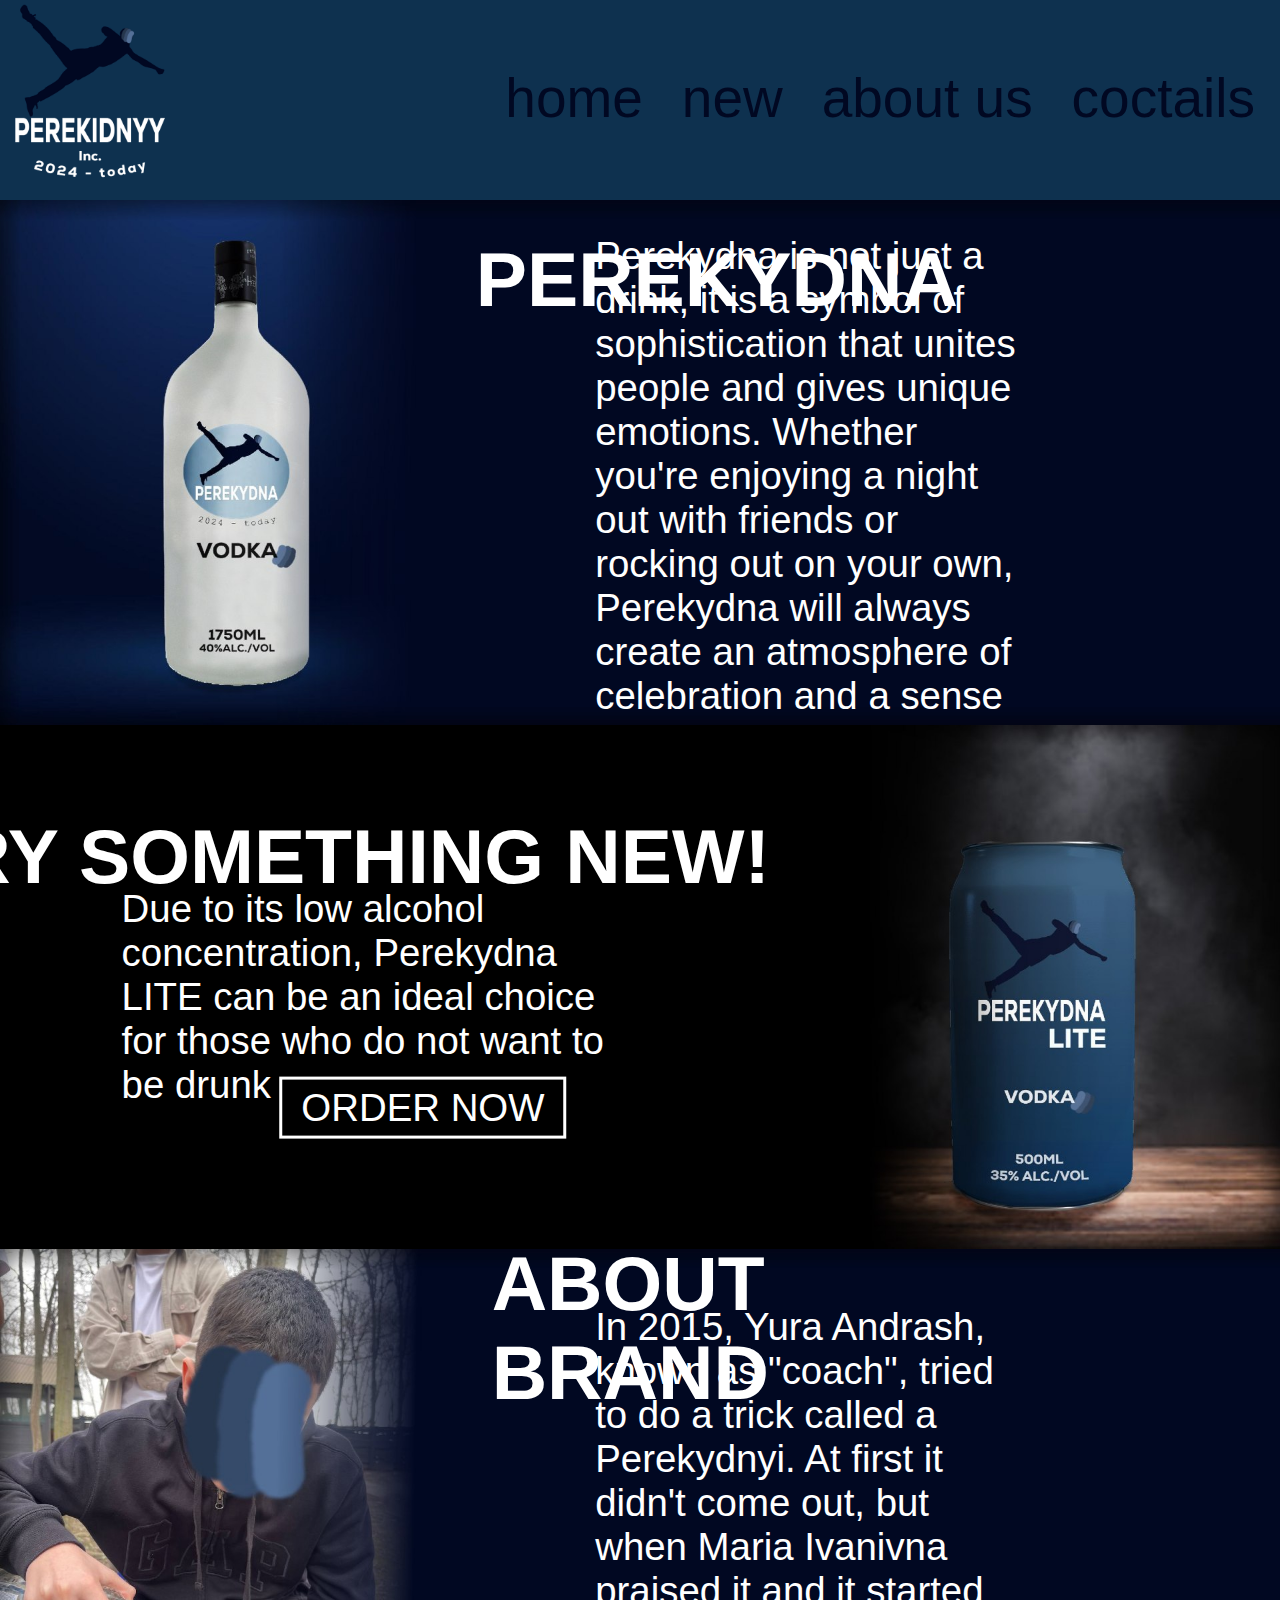
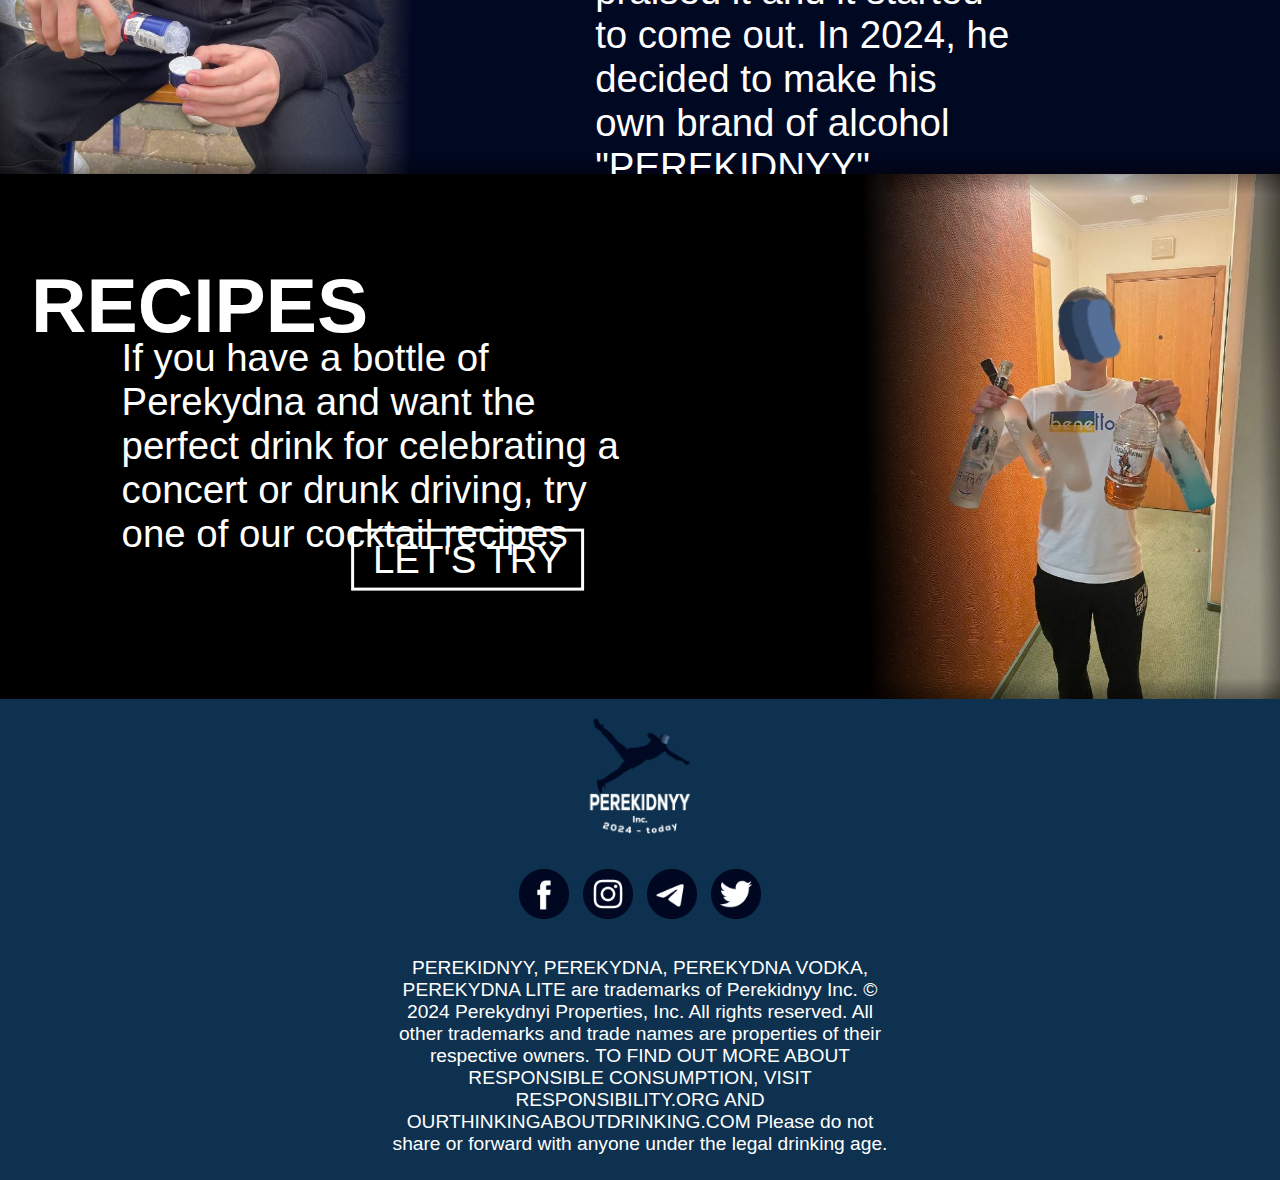
<file: index.html>
<!DOCTYPE html>
<html lang="en">
    <head>
        <meta charset="UTF-8">
        <meta name="description" content="Vodka">
        <meta name="author" content="Maxykrekker">
        <title>PEREKIDNYY</title>
        <link rel="icon" href="perekyd.ico" type="image/x-icon">
        <link rel="stylesheet" href="css/main.css">
        <script src="script.js"></script>
    </head>

    <body>
        <header class="header">
            <nav>
                <div class="logo">
                    <img src="imgs/companyLogoNEW.png" alt="logo" width="180">
                </div>
                <div class="nav-items">
                <a href="#">home</a>
                <a href="#new" id="scrollLink1">new</a>
                <a href="#about" id="scrollLink2">about us</a>
                <a href="#coctails" id="scrollLink3">coctails</a>
                </div>
            </nav>
        </header>
        <main>
            <div class="left1">
                <img src="imgs/img1.jpg" width="100%">
                <h1>PEREKYDNA</h1>
                <p>
                    <!--<strong>Overturn the Spirit Within!</strong><br>-->
                    Perekydna is not just a drink, it is a symbol 
                    of sophistication that unites people and gives 
                    unique emotions. Whether you're enjoying a night 
                    out with friends or rocking out on your own, 
                    Perekydna will always create an atmosphere of 
                    celebration and a sense of community
                </p>
            </div>
            <div id="new" class="right1">
                <img src="imgs/img2.jpg" width="100%">
                <h1>TRY SOMETHING NEW!</h1>
                <p>
                    Due to its low alcohol concentration, Perekydna LITE 
                    can be an ideal choice for those who do not want to 
                    be drunk
                </p>
                <button class="button1" onclick="window.location.href = 'order.html';">
                    ORDER NOW
                </button>
            </div>
            <div id="about" class="left2">
                <img src="imgs/img3.jpg" width="100%">
                <h1>ABOUT BRAND</h1>
                <p>
                    In 2015, Yura Andrash, known as "coach", tried to do a trick 
                    called a Perekydnyi. At first it didn't come out, but when 
                    Maria Ivanivna praised it and it started to come out. 
                    In 2024, he decided to make his own brand of alcohol 
                    "PEREKIDNYY"
                </p>
            </div>
            <div id="coctails" class="right2">
                <img src="imgs/img4.jpg" width="100%">
                <h1>RECIPES</h1>
                <p>
                    If you have a bottle of Perekydna and want the perfect drink 
                    for celebrating a concert or drunk driving, try one of our 
                    cocktail recipes
                </p>
                <button class="button2" onclick="window.location.href = 'recipes.html';">
                    LET'S TRY
                </button>
            </div>
        </main>
        <footer>
            <div class="footer">
                <div class="znachok">
                    <img src="imgs/companyLogoNEW.png" alt="logo" width="120">
                </div>
                <div class="socials">
                    <a href="https://www.fortnite.com/" target="_blank">
                        <img class="icon" src="imgs/facebook.png" alt="logo" width="50">
                    </a>
                    <a href="https://www.instagram.com/p/C3c7QYMorTv/?utm_source=ig_web_copy_link&igsh=MzRlODBiNWFlZA==" target="_blank">
                        <img class="icon" src="imgs/instagram.png" alt="logo" width="50">
                    </a>
                    <a href="https://t.me/whyrucoach" target="_blank">
                        <img class="icon" src="imgs/telegram.png" alt="logo" width="50">
                    </a>
                    <a href="https://x.com/squewe0/status/1653350372566597639" target="_blank">
                        <img class="icon" src="imgs/twitter.png" alt="logo" width="50">
                    </a>
                </div>
                <div class="footer-text">
                    <p>
                        PEREKIDNYY, PEREKYDNA, PEREKYDNA VODKA, PEREKYDNA LITE 
                        are trademarks of Perekidnyy Inc. 
                        © 2024 Perekydnyi Properties, Inc.  
                        All rights reserved. All other trademarks and trade 
                        names are properties of their respective owners.
                        TO FIND OUT MORE ABOUT RESPONSIBLE CONSUMPTION, VISIT 
                        <a href="http://responsibility.org/">RESPONSIBILITY.ORG</a> AND 
                        <a href="http://ourthinkingaboutdrinking.com/">OURTHINKINGABOUTDRINKING.COM</a>
                        Please do not share or forward with anyone under the 
                        legal drinking age.
                    </p>
                </div>
            </div>
        </footer>
    </body>
</file>
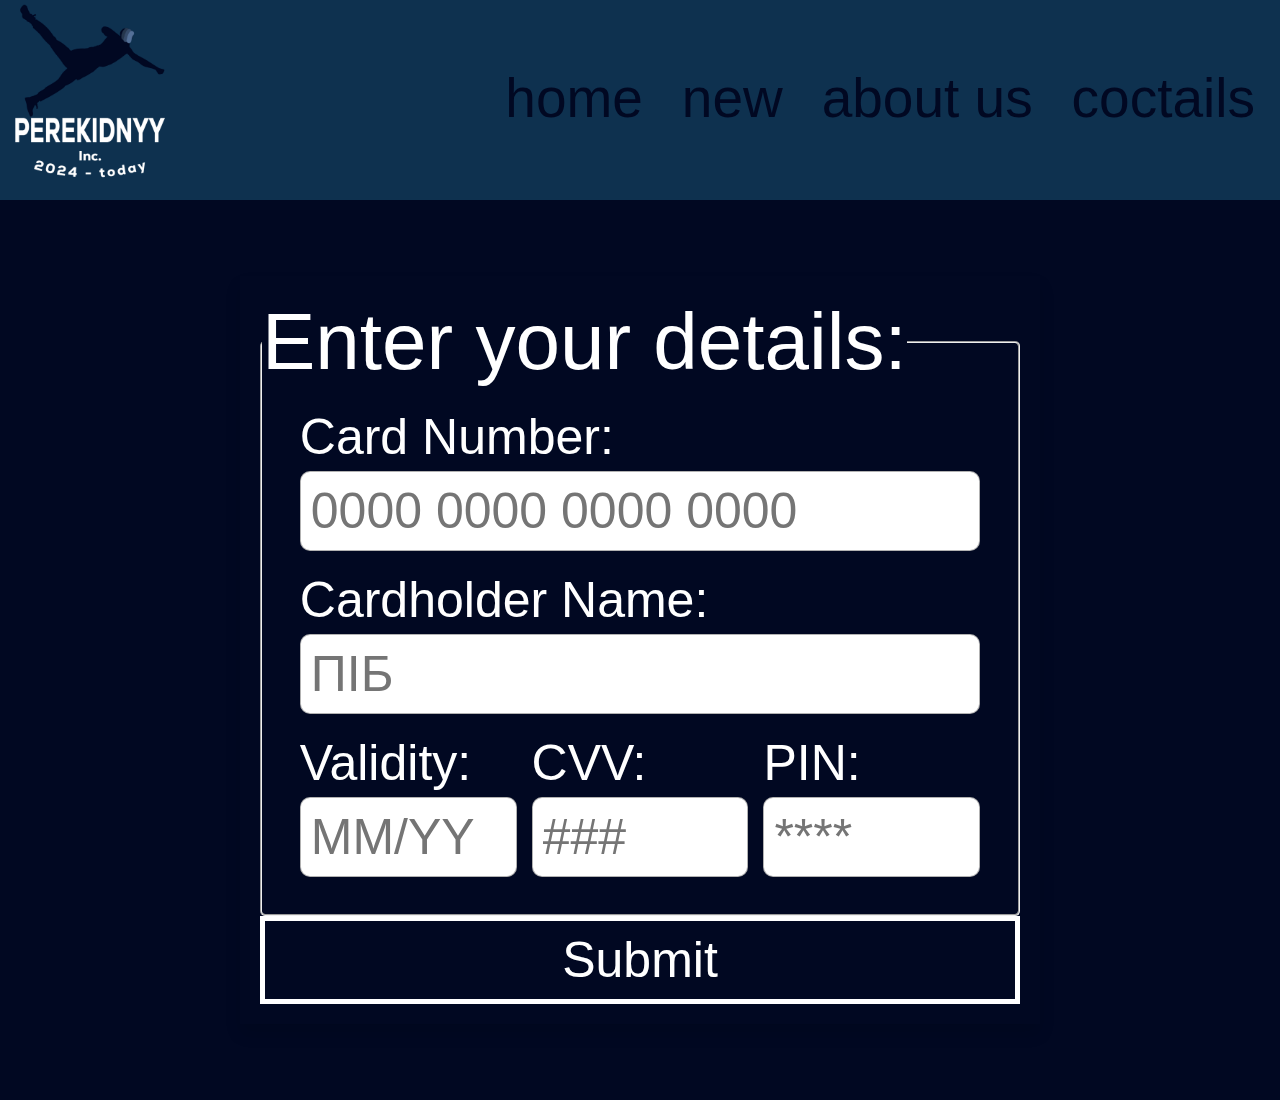
<file: order.html>
<!DOCTYPE html>
<html lang="en">
    <head>
        <meta charset="UTF-8">
        <meta name="description" content="Order">
        <meta name="author" content="Maxykrekker">
        <title>Order</title>
        <link rel="icon" href="perekyd.ico" type="image/x-icon">
        <link rel="stylesheet" href="css/main.css">
        <script src="script.js"></script>
    </head>

    <body>
        <header class="header">
            <nav>
                <div class="logo">
                    <img src="imgs/companyLogoNEW.png" alt="logo" width="180">
                </div>
                <div class="nav-items">
                <a href="index.html">home</a>
                <a href="index.html#new">new</a>
                <a href="index.html#about">about us</a>
                <a href="index.html#coctails">coctails</a>
                </div>
            </nav>
        </header>
        <main class="main" id="main">
            <div class="container">
                <form>
                    <fieldset>
                        <legend>Enter your details:</legend>
                        <div class="frame">
                        <div class="inputBox">
                            <p>Card Number:</p>
                            <input type="text" maxlength="16" class="number" placeholder="0000 0000 0000 0000">
                        </div>
                        <div class="inputBox">
                            <p>Cardholder Name:</p>
                            <input type="text" class="name" placeholder="ПІБ">
                        </div>
                        <div class="flexbox">
                            <div class="inputBox">
                                <p>Validity:</p>
                                <input type="text" maxlength="5" minlength="4" class="month" placeholder="MM/YY">
                            </div>
                            <!--<div class="inputBox">
                                <input type="text" maxlength="2" class="year" placeholder="YY">
                            </div>-->
                            <div class="inputBox">
                                <p>CVV:</p>
                                <input type="password" maxlength="3" class="cvv" placeholder="###">
                            </div>
                            <div class="inputBox">
                                <p>PIN:</p>
                                <input type="password" maxlength="4" class="pin" placeholder="****">
                            </div>
                        </div>
                        </div>
                    </fieldset>
                    <input type="reset" value="Submit" class="submit-btn" title="Не варто">
                </form>
            </div>
        </main>

    </body>
</file>
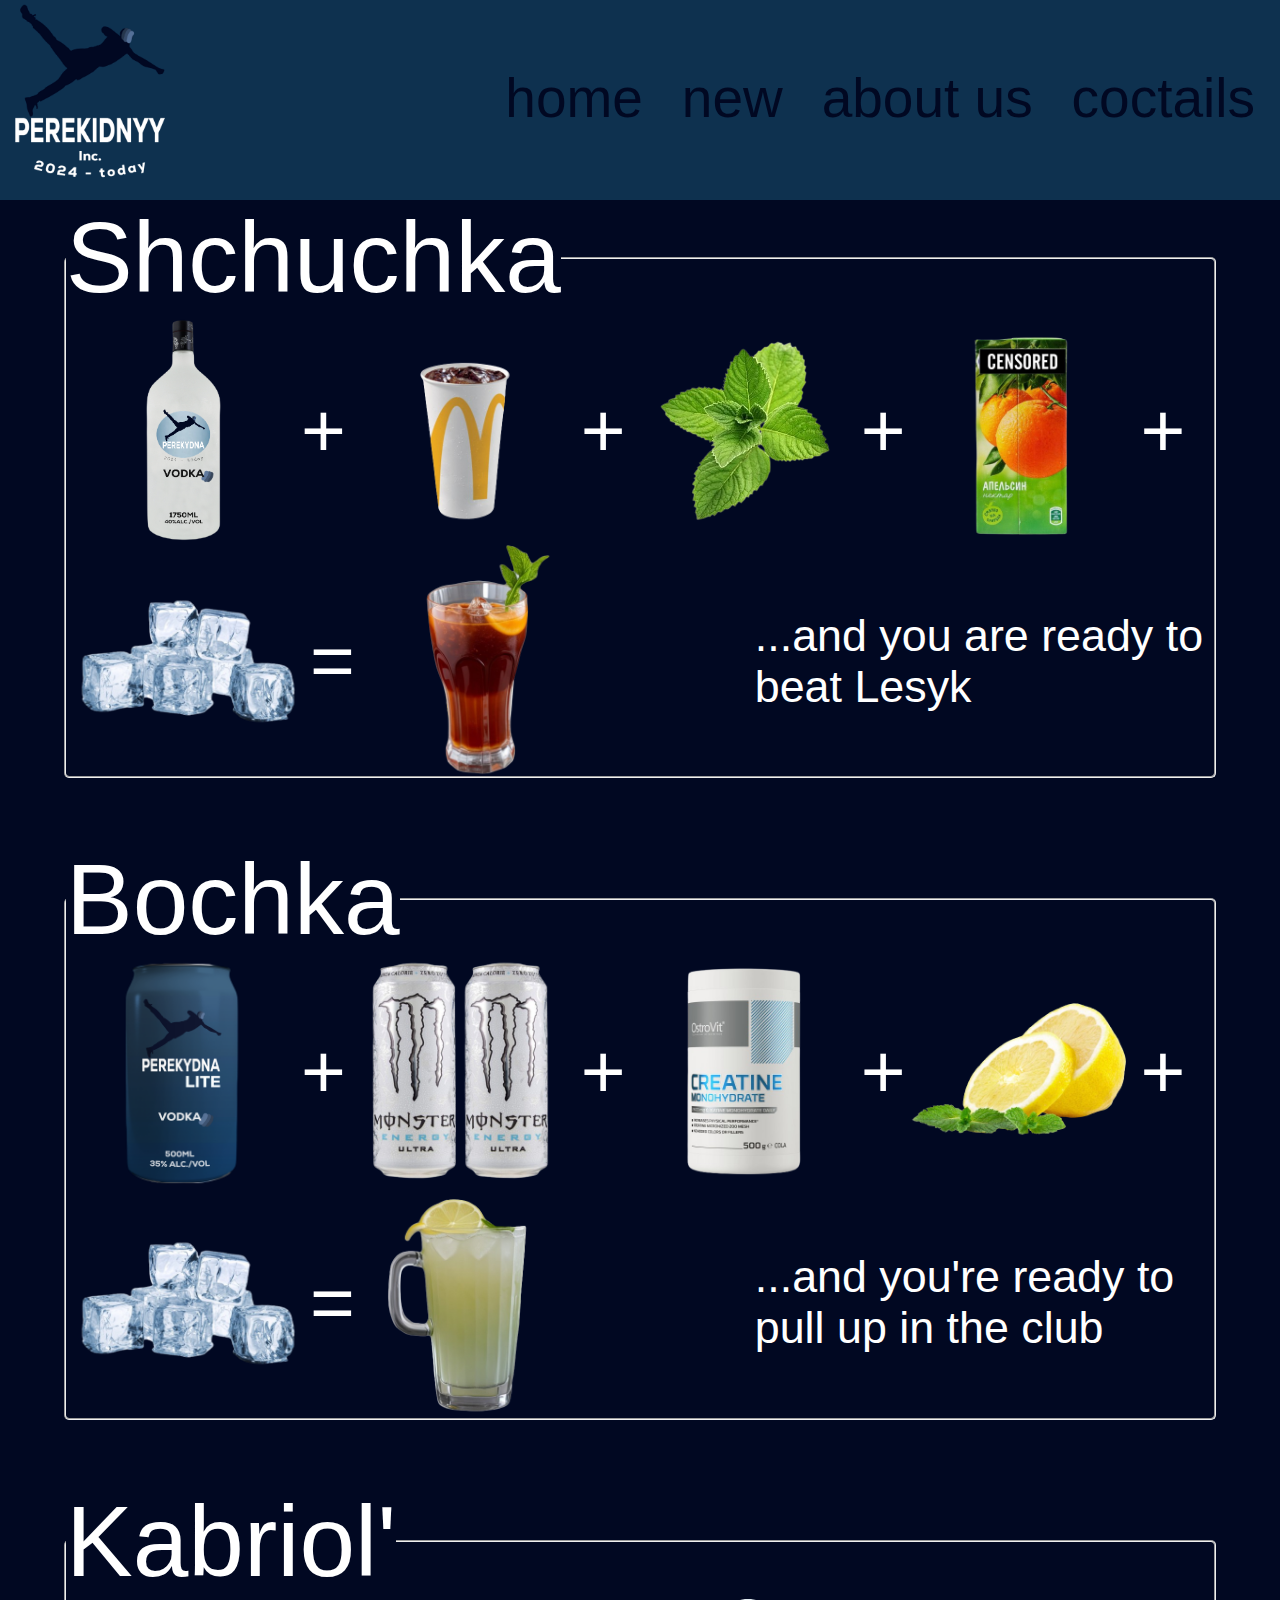
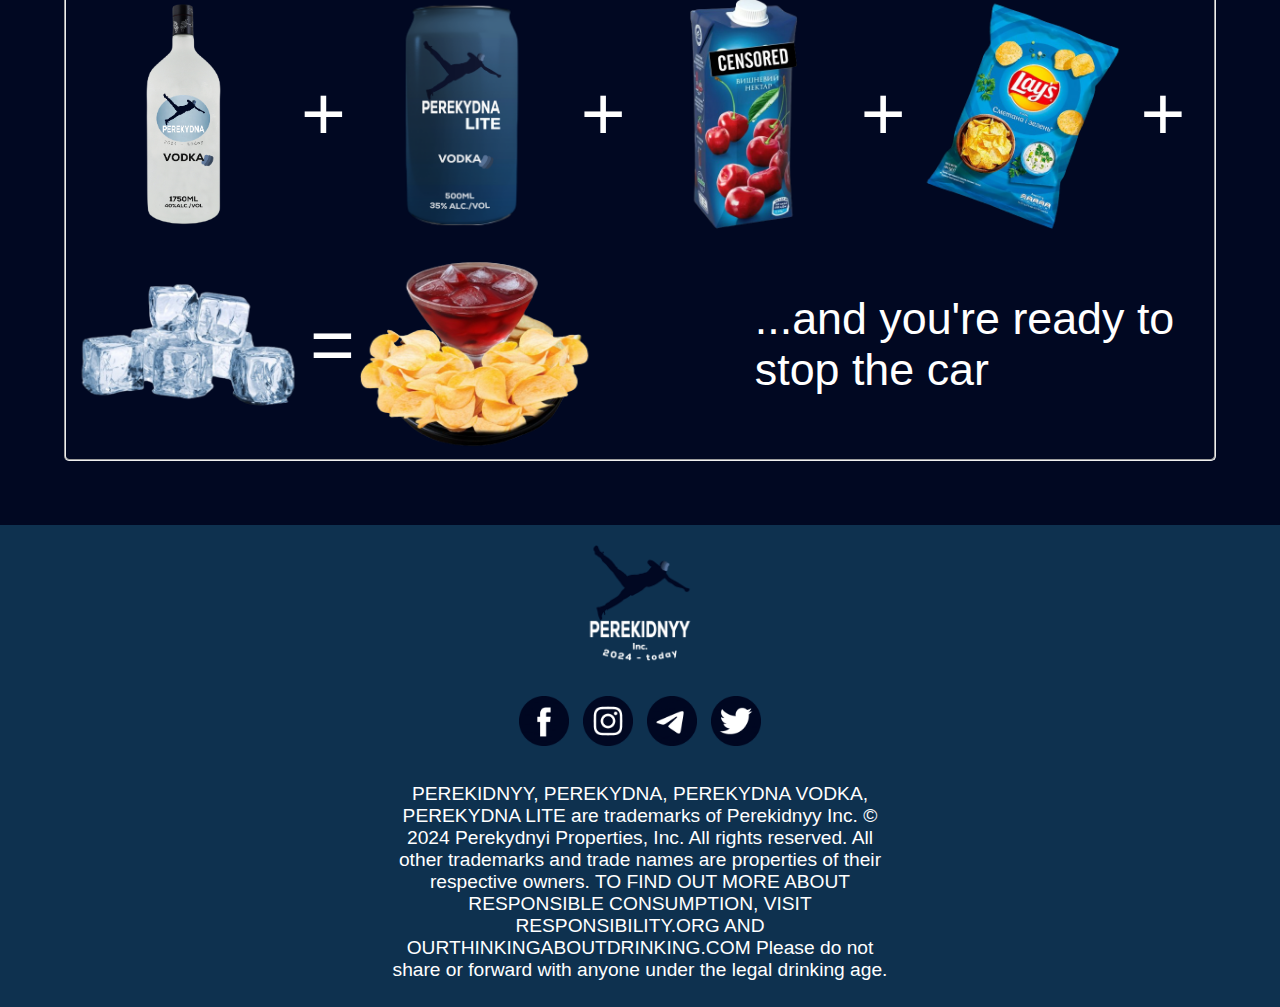
<file: recipes.html>
<!DOCTYPE html>
<html lang="en">
    <head>
        <meta charset="UTF-8">
        <meta name="description" content="Recipes">
        <meta name="author" content="Maxykrekker">
        <title>Coctails</title>
        <link rel="icon" href="perekyd.ico" type="image/x-icon">
        <link rel="stylesheet" href="css/main.css">
    </head>

    <body>
        <header class="header">
            <nav>
                <div class="logo">
                    <img src="imgs/companyLogoNEW.png" alt="logo" width="180">
                </div>
                <div class="nav-items">
                    <a href="index.html">home</a>
                    <a href="index.html#new">new</a>
                    <a href="index.html#about">about us</a>
                    <a href="index.html#coctails">coctails</a>
                </div>
            </nav>
        </header>
        <main class="main">
            <div class="last">
                <fieldset>
                    <legend>Shchuchka</legend>
                    <div class="framee">
                        <div class="recipe1">
                            <img src="imgs/VODKA.png"><span>+</span><img src="imgs/ing__3.png"><span>+</span><img src="imgs/ing__4.png"><span>+</span><img src="imgs/ing__8.png"><span>+</span>
                        </div>
                        <div class="recipe2">
                            <div class="pics">
                                <img src="imgs/ing__7.png"><span>=</span><img src="imgs/ing__10.png">
                            </div>
                            <div class="caption">
                                <p>...and you are ready to beat Lesyk</p>
                            </div>
                        </div>
                        
                    </div>
                </fieldset>
                <fieldset>
                    <legend>Bochka</legend>
                    <div class="framee">
                        <div class="recipe1">
                            <img src="imgs/LITE1.png"><span>+</span><img src="imgs/ing__1.png"><span>+</span><img src="imgs/ing__2.png"><span>+</span><img src="imgs/ing__6.png"><span>+</span>
                        </div>
                        <div class="recipe2">
                            <div class="pics">
                                <img src="imgs/ing__7.png"><span>=</span><img src="imgs/ing__12.png">
                            </div>
                            <div class="caption">
                                <p>...and you're ready to pull up in the club</p>
                            </div>
                        </div>
                        
                    </div>
                </fieldset>
                <fieldset>
                    <legend>Kabriol'</legend>
                    <div class="framee">
                        <div class="recipe1">
                            <img src="imgs/VODKA.png"><span>+</span><img src="imgs/LITE1.png"><span>+</span><img src="imgs/ing__9.png"><span>+</span><img src="imgs/ing__5.png"><span>+</span>
                        </div>
                        <div class="recipe2">
                            <div class="pics">
                                <img src="imgs/ing__7.png"><span>=</span><img src="imgs/ing__11.png">
                            </div>
                            <div class="caption">
                                <p>...and you're ready to stop the car</p>
                            </div>
                        </div>
                        
                    </div>
                </fieldset>
            </div>
        </main>
        <footer>
            <div class="footer">
                <div class="znachok">
                    <img src="imgs/companyLogoNEW.png" alt="logo" width="120">
                </div>
                <div class="socials">
                    <a href="https://www.fortnite.com/" target="_blank">
                        <img class="icon" src="imgs/facebook.png" alt="logo" width="50">
                    </a>
                    <a href="https://www.instagram.com/p/C3c7QYMorTv/?utm_source=ig_web_copy_link&igsh=MzRlODBiNWFlZA==" target="_blank">
                        <img class="icon" src="imgs/instagram.png" alt="logo" width="50">
                    </a>
                    <a href="https://t.me/whyrucoach" target="_blank">
                        <img class="icon" src="imgs/telegram.png" alt="logo" width="50">
                    </a>
                    <a href="https://x.com/squewe0/status/1653350372566597639" target="_blank">
                        <img class="icon" src="imgs/twitter.png" alt="logo" width="50">
                    </a>
                </div>
                <div class="footer-text">
                    <p>
                        PEREKIDNYY, PEREKYDNA, PEREKYDNA VODKA, PEREKYDNA LITE 
                        are trademarks of Perekidnyy Inc. 
                        © 2024 Perekydnyi Properties, Inc.  
                        All rights reserved. All other trademarks and trade 
                        names are properties of their respective owners.
                        TO FIND OUT MORE ABOUT RESPONSIBLE CONSUMPTION, VISIT 
                        <a href="http://responsibility.org/">RESPONSIBILITY.ORG</a> AND 
                        <a href="http://ourthinkingaboutdrinking.com/">OURTHINKINGABOUTDRINKING.COM</a>
                        Please do not share or forward with anyone under the 
                        legal drinking age.
                    </p>
                </div>
            </div>
        </footer>
    </body>
</file>
<file: css/main.css>
@import url("https://fonts.cdnfonts.com/css/finland");
/*@mixin mixin2 {
    position: absolute; 
    top: 7vw; 
    left: 13%; 
    transform: translate(-50%, -50%); 
    padding: 20px; 
    color: white;
}*/
* {
  box-sizing: border-box;
  margin: 0;
  padding: 0;
  font-family: "Finland", sans-serif;
  font-size: 50px;
}

body {
  background-color: #0e314f;
}

nav {
  height: 200px;
  background: #0e314f;
  display: flex;
  justify-content: space-between;
  align-items: center;
  padding: 0rem calc((100vw - 1600px) / 2);
}
nav .logo {
  margin-right: 50px;
}
nav div.nav-items a {
  justify-content: space-between;
  margin-right: 25px;
  font-size: 55px;
  display: inline-block;
  padding-bottom: 0.1rem;
  position: relative;
}
nav div.nav-items a:link, nav div.nav-items a:visited {
  text-decoration: none;
  color: #010822;
}
nav div.nav-items a:hover {
  color: white;
  transition: 0.3s;
}
nav div.nav-items a::after {
  content: "";
  position: absolute;
  left: 0;
  bottom: 0;
  width: 100%;
  height: 2px;
  background-color: white;
  transition: transform 0.25s ease-in-out;
  transform: scale(0);
}
nav div.nav-items a:hover::after {
  transform: scale(1);
}

a:link, a:visited {
  text-decoration: none;
  color: #010822;
}

.left1 {
  position: relative;
  width: 100%;
}
.left1 img {
  width: 100%;
  display: block;
}
.left1 h1 {
  position: absolute;
  transform: translate(-50%, -50%);
  padding: 20px;
  color: white;
  font-size: 3vw;
  font-size: 6vw;
  left: 56%;
  top: 15%;
}
.left1 p {
  margin-top: 10px;
  position: absolute;
  transform: translate(-50%, -50%);
  padding: 20px;
  color: white;
  font-size: 3vw;
  top: 55%;
  left: 63%;
  padding: 2vw;
}

.right1 {
  position: relative;
  width: 100%;
}
.right1 img {
  width: 100%;
  display: block;
}
.right1 h1 {
  position: absolute;
  transform: translate(-50%, -50%);
  padding: 20px;
  color: white;
  font-size: 3vw;
  font-size: 6vw;
  left: 26.5%;
  top: 25%;
}
.right1 p {
  margin-top: 10px;
  position: absolute;
  transform: translate(-50%, -50%);
  padding: 20px;
  color: white;
  font-size: 3vw;
  top: 50%;
  left: 30%;
  right: 25%;
  padding: 2vw;
}

.button1 {
  position: absolute;
  transform: translate(-50%, -50%);
  padding: 20px;
  color: white;
  font-size: 3vw;
  top: 73%;
  right: 44.5%;
  cursor: url("cursorr.png"), auto;
  background-color: transparent;
  color: white;
  border: 0.3vw solid white;
  padding: 0.5vw 1.5vw;
  font-size: 3vw;
  cursor: pointer;
  transition: background-color 0.3s, color 0.3s;
}

.left2 {
  position: relative;
  width: 100%;
}
.left2 img {
  width: 100%;
  display: block;
}
.left2 h1 {
  position: absolute;
  transform: translate(-50%, -50%);
  padding: 20px;
  color: white;
  font-size: 3vw;
  font-size: 6vw;
  left: 57.9%;
  top: 15%;
}
.left2 p {
  margin-top: 10px;
  position: absolute;
  transform: translate(-50%, -50%);
  padding: 20px;
  color: white;
  font-size: 3vw;
  top: 55%;
  left: 63%;
  padding: 2vw;
}

.right2 {
  position: relative;
  width: 100%;
}
.right2 img {
  width: 100%;
  display: block;
}
.right2 h1 {
  position: absolute;
  transform: translate(-50%, -50%);
  padding: 20px;
  color: white;
  font-size: 3vw;
  font-size: 6vw;
  left: 15.6%;
  top: 25%;
}
.right2 p {
  margin-top: 10px;
  position: absolute;
  transform: translate(-50%, -50%);
  padding: 20px;
  color: white;
  font-size: 3vw;
  top: 50%;
  left: 30%;
  right: 25%;
  padding: 2vw;
}

.button2 {
  position: absolute;
  transform: translate(-50%, -50%);
  padding: 20px;
  color: white;
  font-size: 3vw;
  top: 73.5%;
  right: 45.2%;
  cursor: url("cursorr.png"), auto;
  background-color: transparent;
  color: white;
  border: 0.3vw solid white;
  padding: 0.5vw 1.5vw;
  font-size: 3vw;
  cursor: pointer;
  transition: background-color 0.3s, color 0.3s;
}

.main {
  background-color: #010822;
  color: white;
  height: 100%;
}

.container {
  min-height: 100vh;
  display: flex;
  align-items: center;
  justify-content: center;
  flex-flow: column;
}
.container form {
  box-shadow: 0 10px 15px rgba(0, 0, 0, 0.1);
  padding: 20px;
  width: 800px;
}
.container form fieldset {
  width: 100%;
  border-radius: 5px;
}
.container form fieldset legend {
  font-size: 80px;
}
.container form .frame {
  padding: 5%;
  padding-top: 0%;
}
.container form .inputBox {
  margin-top: 20px;
}
.container form .inputBox p {
  display: block;
  padding-bottom: 5px;
}
.container form .inputBox input {
  width: 100%;
  padding: 10px;
  border-radius: 10px;
  border: 1px solid rgba(0, 0, 0, 0.3);
  color: #444;
}
.container form .flexbox {
  display: flex;
  gap: 15px;
}
.container form .flexbox .inputBox {
  flex: 1 1 150px;
  width: 20%;
}
.container form .submit-btn {
  background-color: transparent;
  color: white;
  border: 5px solid white;
  width: 100%;
  font-size: 50px;
  padding: 10px 20px;
  cursor: not-allowed;
  transition: background-color 0.3s, color 0.3s;
}

.last {
  min-height: 100vh;
  display: flex;
  align-items: center;
  flex-flow: column;
}
.last fieldset {
  width: 90%;
  border-radius: 5px;
  position: relative;
  margin-bottom: 5%;
}
.last fieldset legend {
  font-size: 100px;
}
.last fieldset .framee {
  display: flex;
  height: 36vw;
  justify-content: center;
  flex-direction: column;
}
.last fieldset .framee img {
  display: block;
  max-height: 100%;
  width: 100%;
}
.last fieldset .framee .recipe1 {
  display: flex;
  align-items: center;
  height: 18vw;
  padding-right: 2.5%;
}
.last fieldset .framee .recipe1 span {
  font-size: 6vw;
  justify-content: center;
  display: block;
}
.last fieldset .framee .recipe2 {
  display: flex;
  align-items: center;
  justify-content: space-between;
  width: 100%;
}
.last fieldset .framee .recipe2 p {
  font-size: 3.5vw;
  bottom: 0;
}
.last fieldset .framee .recipe2 .pics {
  display: flex;
  align-items: center;
  height: 18vw;
  width: 46.4%;
}
.last fieldset .framee .recipe2 .caption {
  padding-left: 10%;
  width: 50%;
}
.last fieldset .framee .recipe2 span {
  font-size: 6vw;
  justify-content: center;
}

.footer {
  width: 100%;
  display: flex;
  align-items: center;
  justify-content: center;
  flex-flow: column;
}
.footer .footer-text {
  text-align: center;
  padding: 2% 30vw;
}
.footer .footer-text p {
  color: white;
  font-size: 1.5vw;
}
.footer .footer-text a:link, .footer .footer-text a:visited {
  text-decoration: none;
  color: white;
  font-size: 1.5vw;
}
.footer .znachok {
  padding-top: 1.5%;
}
.footer .socials {
  padding-top: 1.5%;
}

/*.footer {
    width: 100%;
    //height: 25vw;
    padding-top: 5vh;
    display: flex; 
    justify-content: center;
    position: relative; 
    .footer-text {
        text-align: center;
        position: absolute; 
        top: 30vh;
        padding-bottom: 5vh; 
        left: 50%; 
        transform: translateX(-50%); 
        p {
            color: white;
            font-size: 30px;
        }
        a:link, a:visited {
            text-decoration: none;
            color: white;
            font-size: 30px;
        }
    }

}

.znachok {
    position: absolute; 
    //margin-top: 5vh;
}
.socials {
    position: absolute; 
    //margin-top: 20vh; 
    padding-top: 15vh;
}*/
/*.znachok {
    width: 10vw;
    height: 10vw;
}*//*# sourceMappingURL=main.css.map */
</file>
